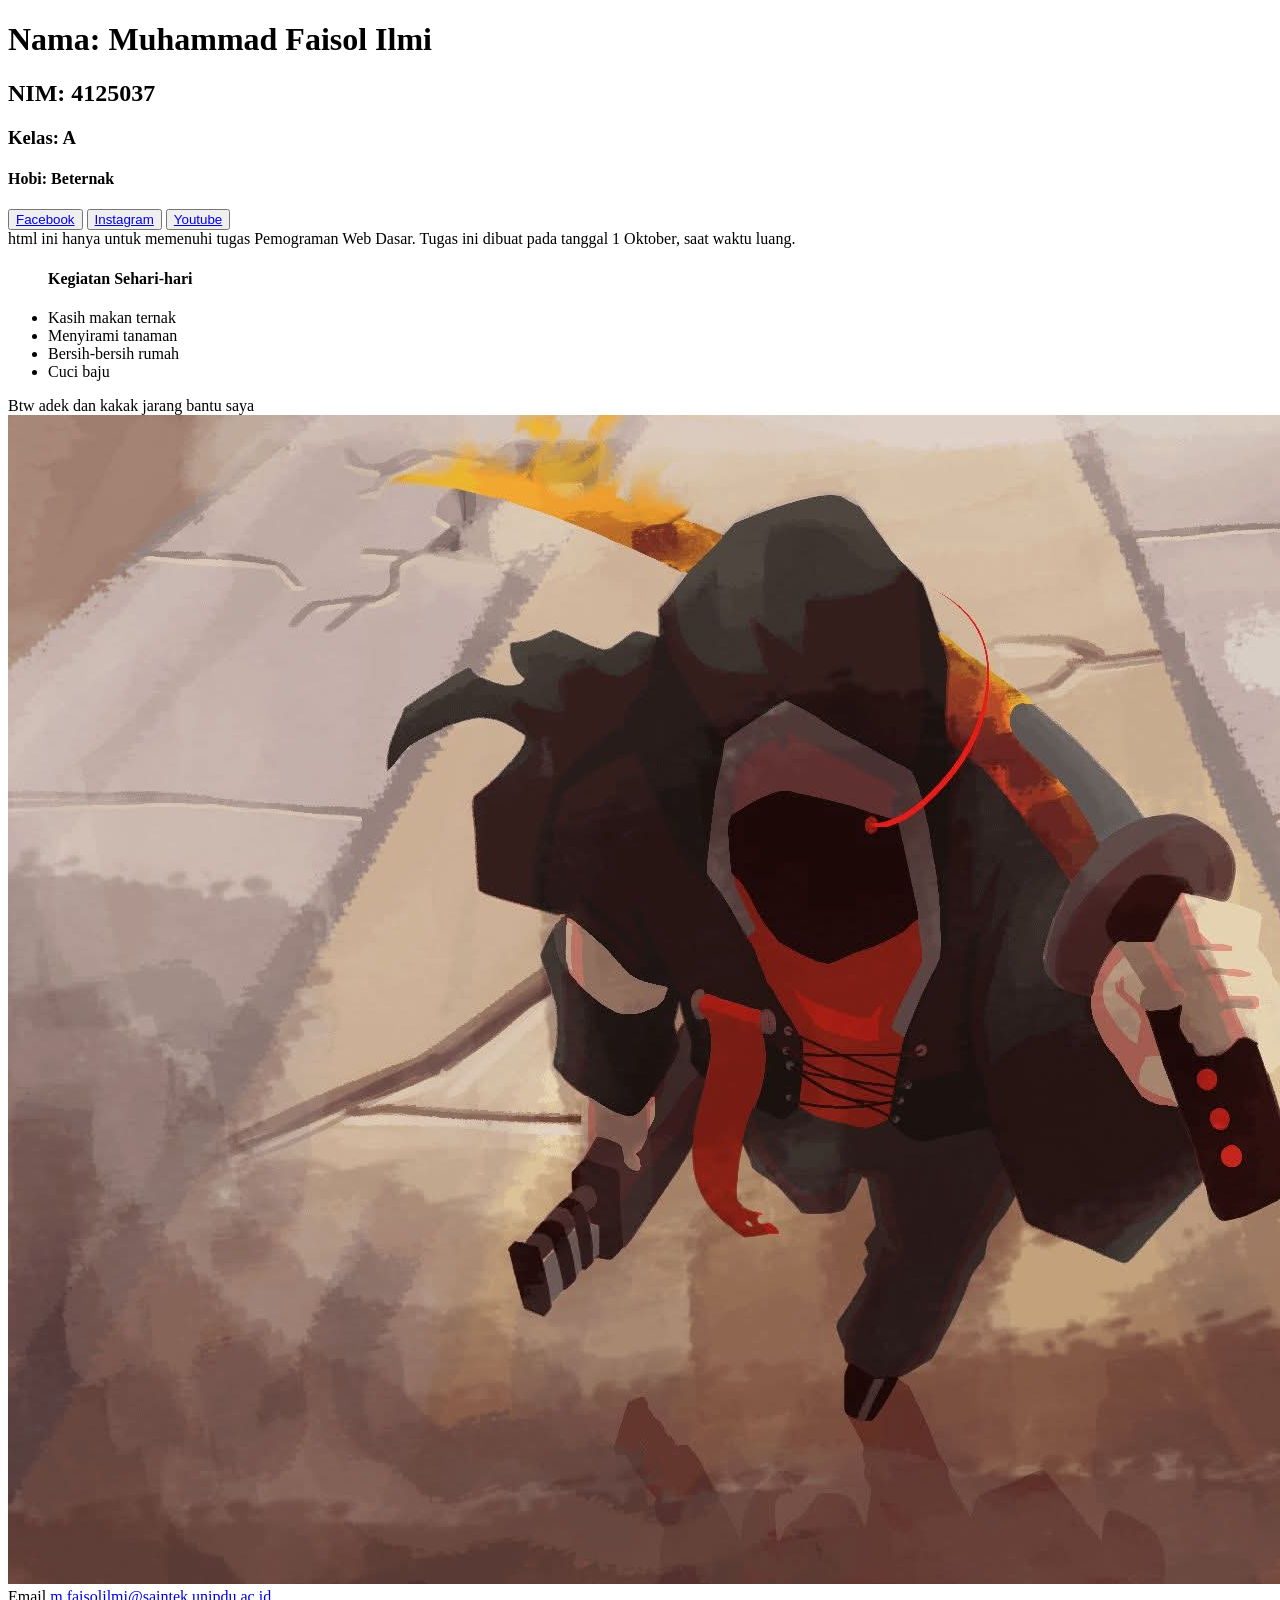
<file: Belajar HTML/Praktek 2/4125037_Muhammad Faisol Ilmi-profil.html>
<!DOCTYPE html>
<html lang="id">
    <head>
        <meta charset="UTF-8">
            <title>Percobaan</title>
    </head>
            <header>
                 <h1>Nama: Muhammad Faisol Ilmi </h1> 
                 <h2>NIM: 4125037</h2>
                 <h3>Kelas: A</h3>
                 <h4>Hobi: Beternak</h4>
            </header>

    <body>
        <nav>
           <button> <a href="https://www.facebook.com">Facebook</a> </button>
           <button> <a href="https://www.instagram.com">Instagram</a> </button>
           <button> <a href="https://www.youtube.com">Youtube</a> </button>            
        </nav>

        <main>
            <section>html ini hanya untuk memenuhi tugas Pemograman Web Dasar. Tugas ini dibuat pada tanggal 1 Oktober, saat waktu luang.</section>
            <ul>
                <h4>Kegiatan Sehari-hari</h4>
                <li>Kasih makan ternak</li>
                <li>Menyirami tanaman</li>
                <li>Bersih-bersih rumah</li>
                <li>Cuci baju</li>
            </ul>
            <aside>Btw adek dan kakak jarang bantu saya</aside>
        </main>

        <img src="Walpapper.jpg" alt="Foto wallpaper saya">

    </body>

    <footer>
        Email <a href="m.faisolilmi@saintek.unipdu.ac.id">m.faisolilmi@saintek.unipdu.ac.id</a>
    </footer>

</html>
</file>
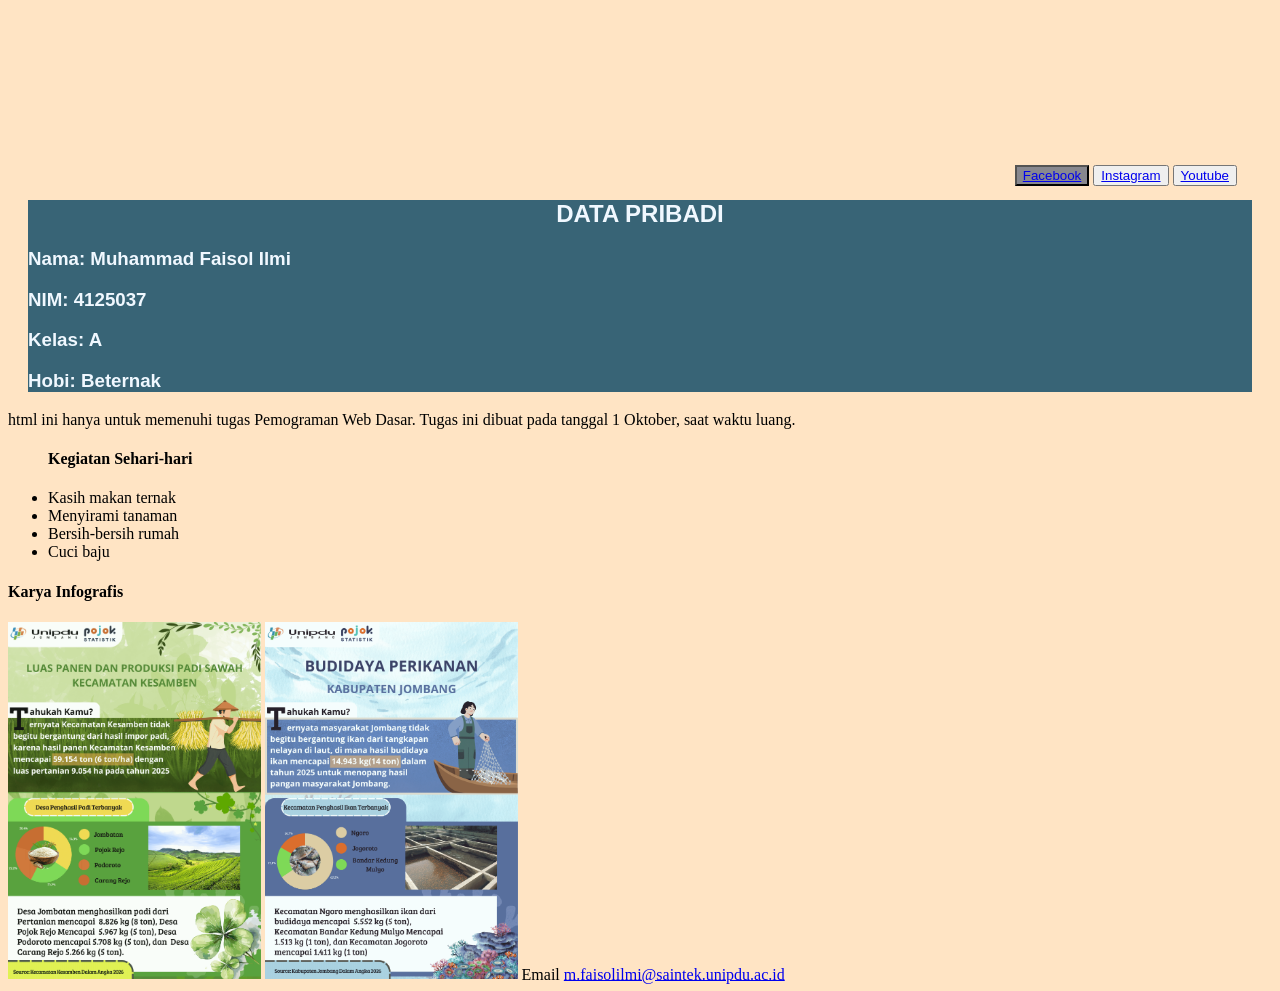
<file: Belajar HTML/Praktek 4/4125037_Muhammad Faisol Ilmi-profil.html>
<!DOCTYPE html>
<html lang="id">
    <head>
        <meta charset="UTF-8">
            <title>Muhammad Faisol Ilmi</title>
        <link rel="stylesheet" href="css/style.css">
    </head>
        
    <body>

         <nav>
           <button class="URL-fb"> <a href="https://www.facebook.com">Facebook</a> </button>
           <button class="URL-ig"> <a href="https://www.instagram.com">Instagram</a> </button>
           <button class="URL-yt"> <a href="https://www.youtube.com">Youtube</a> </button> 
        </nav>

        <header>
             <center><h2>DATA PRIBADI</h2> </center>
             <h3>Nama: Muhammad Faisol Ilmi </h3> 
             <h3>NIM: 4125037</h3>
             <h3>Kelas: A</h3>
             <h3>Hobi: Beternak</h3>
        </header>

        <main>
            <section>html ini hanya untuk memenuhi tugas Pemograman Web Dasar. Tugas ini dibuat pada tanggal 1 Oktober, saat waktu luang.</section>
            <ul>
                <h4>Kegiatan Sehari-hari</h4>
                <li>Kasih makan ternak</li>
                <li>Menyirami tanaman</li>
                <li>Bersih-bersih rumah</li>
                <li>Cuci baju</li>
            </ul>
            <aside>
                <h4>
                    Karya Infografis 
                </h4>
            </aside>
        </main>

        <img class="img" src="img/Luas_Panen_dan_Produksi_Padi_Sawah_Kecamatan_Kesamben_Tahun_2026.png" alt="Karya infografis saya">
        <img class="img2" src="img/Budidaya_Perikanan_Kabupaten_Jombang_2025.png" alt="Karya infografis saya"
        

         <footer>
        Email <a href="m.faisolilmi@saintek.unipdu.ac.id">m.faisolilmi@saintek.unipdu.ac.id</a>
    </footer>

    </body>

</html>
</file>
<file: Belajar HTML/Praktek 4/css/style.css>
* { box-sizing: border-box; }

header {
    color: aliceblue;
   background-color:rgb(56, 100, 118) ; 
   padding: -50px;
   top: 200px;
   bottom: 30px;
   margin: 20px;
   border: 2px solid;
   margin-top: 200px;
   margin-bottom: auto;
   border: 20px;
   font-family: Arial, sans-serif;
   font-size: medium;


}

body {
    position: relative;
    background-color: bisque;
    color: black;
}

nav {
    position: absolute;
    top: -50px;
    right: 20px;
    padding: 10px;
    margin: 5px;
    border: 20px;
}
.URL-fb {
    margin-left: 5px;
    color: rgb(1, 80, 150);
    background-color: rgb(136, 136, 143);
}

.img {
    width: 20%;

}

.img2 {
    width: 20%;
}

*{
    
}
</file>
